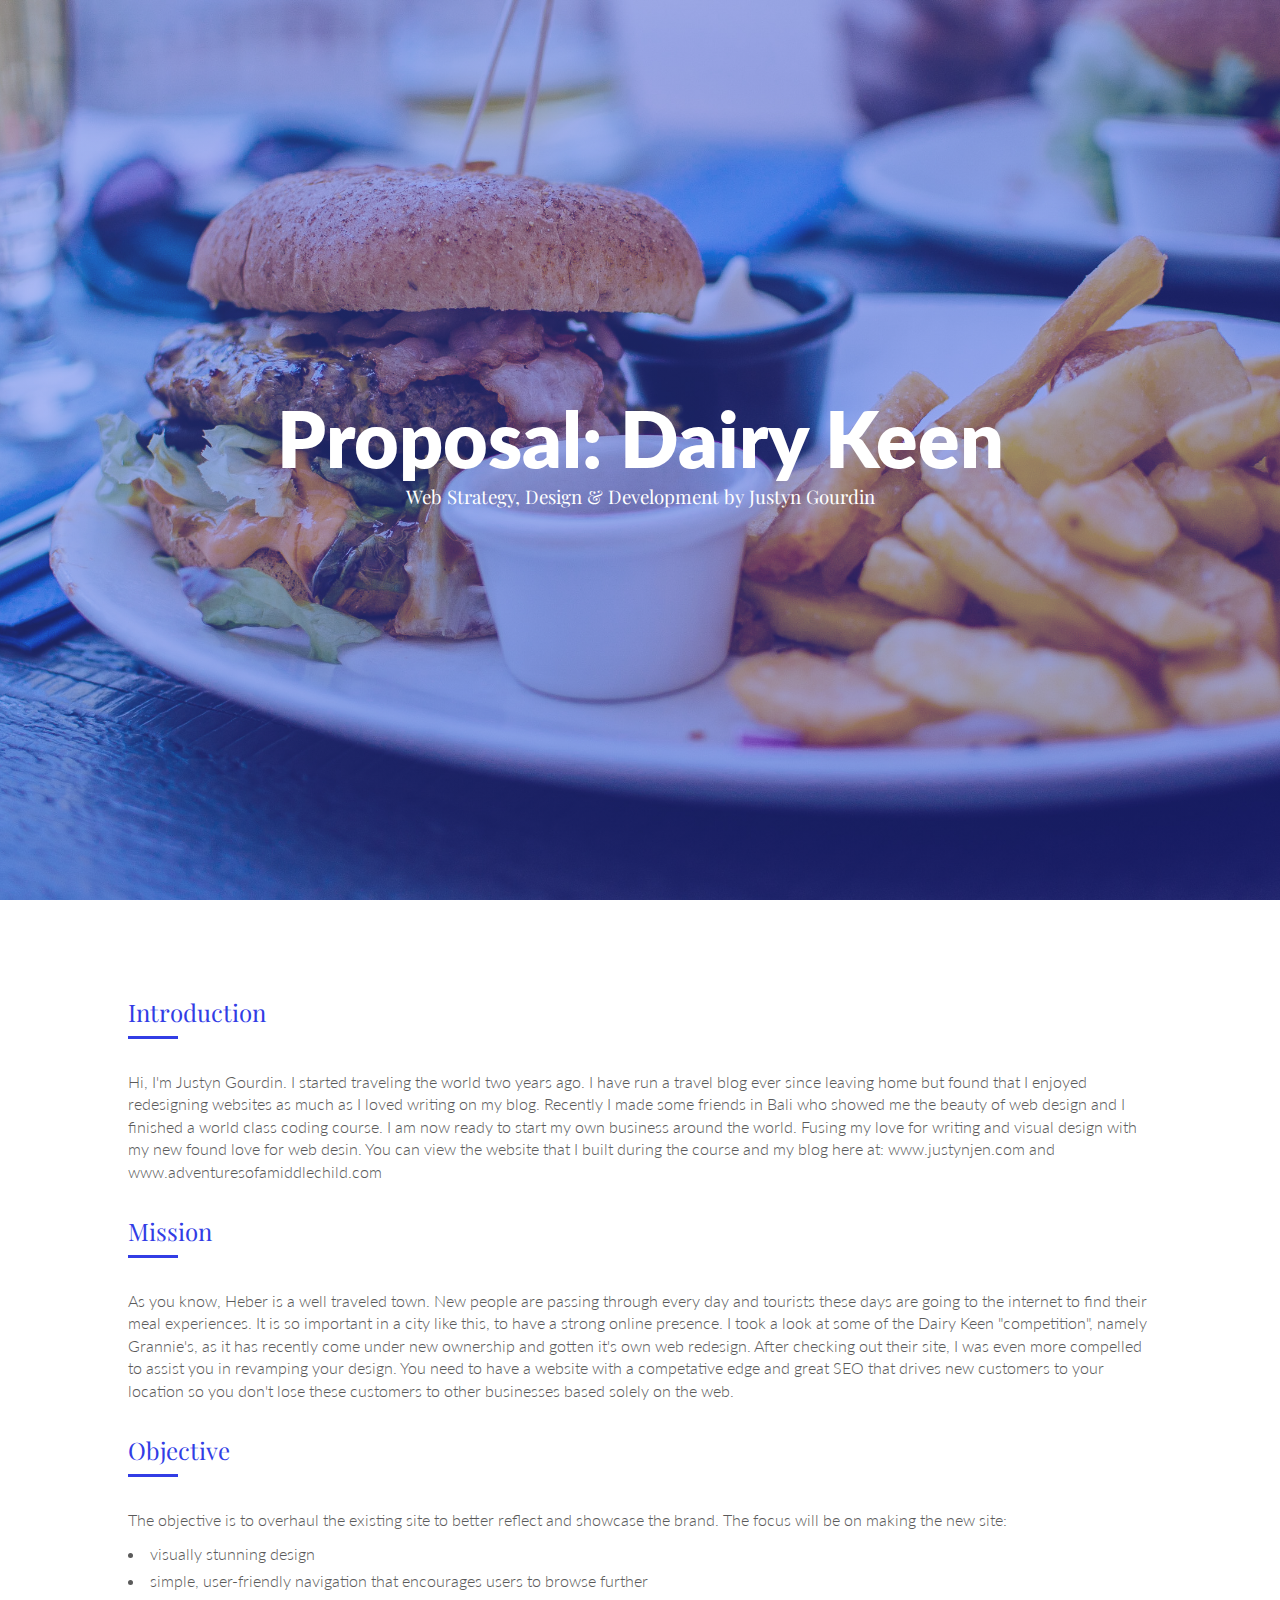
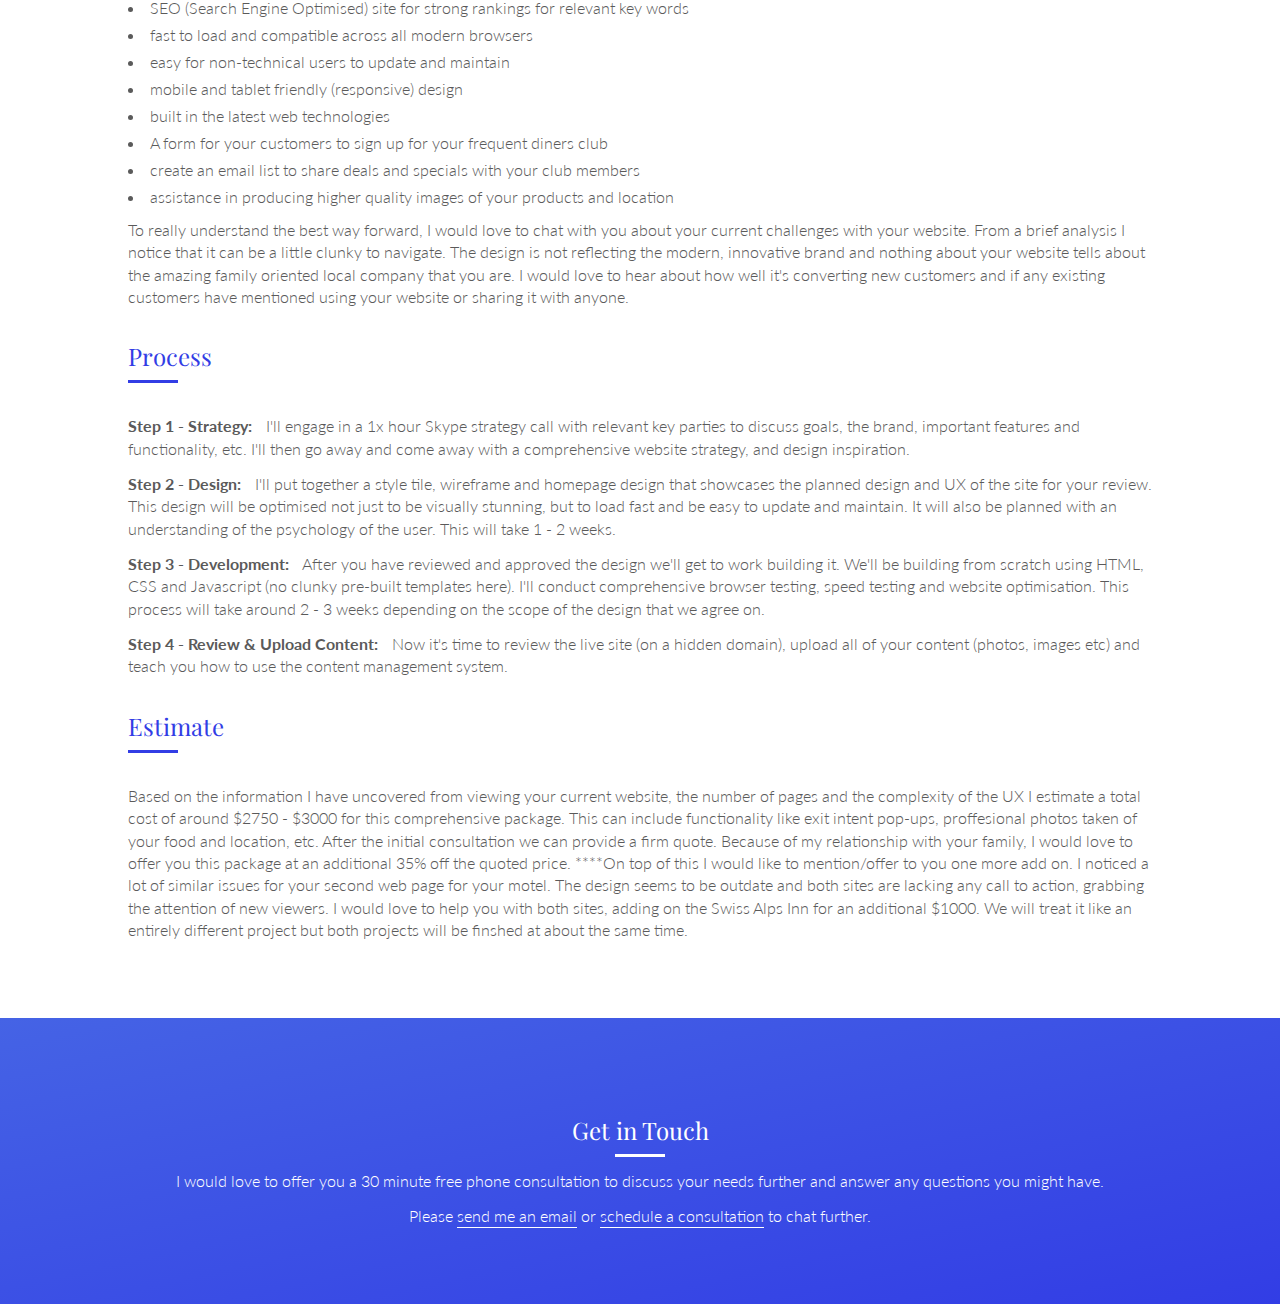
<file: dairykeen/index.html>
<!DOCTYPE html>
<html>
<head>
  <title> Dairy Keen Proposal | Justyn Gourdin Designs </title>

  <link href="https://fonts.googleapis.com/css?family=Playfair+Display:400,700|Lato:300,400,600" rel="stylesheet">
  <link href="styles/styles.css" rel="stylesheet" />

</head>
<body>

  <section class="banner">
    <div class="front">
       <h1> Proposal: Dairy Keen </h1>
       <h3> Web Strategy, Design & Development by Justyn Gourdin </h2>
    </div>
  </section>

  <section>
  <!--- - - - - - - - - -->
  <h2>Introduction</h2>
  <hr />
  <p> Hi, I'm Justyn Gourdin. I started traveling the world two years ago. I have run a travel blog ever since leaving home but found that I enjoyed redesigning websites as much as I loved writing on my blog. Recently I made some friends in Bali who showed me the beauty of web design and I finished a world class coding course. I am now ready to start my own business around the world. Fusing my love for writing and visual design with my new found love for web desin. You can view the website that I built during the course and my blog here at: www.justynjen.com and www.adventuresofamiddlechild.com </p>

  <!--- - - - - - - - - -->
  <h2> Mission </h2>
  <hr />

  <p> As you know, Heber is a well traveled town. New people are passing through every day and tourists these days are going to the internet to find their meal experiences. It is so important in a city like this, to have a strong online presence. I took a look at some of the Dairy Keen "competition", namely Grannie's, as it has recently come under new ownership and gotten it's own web redesign. After checking out their site, I was even more compelled to assist you in revamping your design. You need to have a website with a competative edge and great SEO that drives new customers to your location so you don't lose these customers to other businesses based solely on the web. </p>

  <h2> Objective </h2>
  <hr />
  <p> The objective is to overhaul the existing site to better reflect and showcase the brand. The focus will be on making the new site: </p>
  <ul>
     <li> visually stunning design </li>
     <li> simple, user-friendly navigation that encourages users to browse further </li>
     <li> SEO (Search Engine Optimised) site for strong rankings for relevant key words</li>
     <li> fast to load and compatible across all modern browsers</li>
     <li> easy for non-technical users to update and maintain </li>
     <li> mobile and tablet friendly (responsive) design </li>
     <li> built in the latest web technologies</li>
     <li> A form for your customers to sign up for your frequent diners club</li>
     <li> create an email list to share deals and specials with your club members</li>
     <li> assistance in producing higher quality images of your products and location </li>
  </ul>

  <p> To really understand the best way forward, I would love to chat with you about your current challenges with your website. From a brief analysis I notice that it can be a little clunky to navigate. The design is not reflecting the modern, innovative brand and nothing about your website tells about the amazing family oriented local company that you are. I would love to hear about how well it's converting new customers and if any existing customers have mentioned using your website or sharing it with anyone. </p>

  <!--- - - - - - - - - -->
  <h2> Process </h2>
  <hr />
  <p> <span>Step 1 - Strategy:</span> I'll engage in a 1x hour Skype strategy call with relevant key parties to discuss goals, the brand, important features and functionality, etc. I'll then go away and come away with a comprehensive website strategy, and design inspiration. </p>

  <p> <span>Step 2 - Design:</span> I'll put together a style tile, wireframe and homepage design that showcases the planned design and UX of the site for your review. This design will be optimised not just to be visually stunning, but to load fast and be easy to update and maintain. It will also be planned with an understanding of the psychology of the user. This will take 1 - 2 weeks. </p>

  <p> <span>Step 3 - Development:</span> After you have reviewed and approved the design we'll get to work building it. We'll be building from scratch using HTML, CSS and Javascript (no clunky pre-built templates here). I'll conduct comprehensive browser testing, speed testing and website optimisation. This process will take around 2 - 3 weeks depending on the scope of the design that we agree on.  </p>

  <p> <span>Step 4 - Review & Upload Content:</span> Now it's time to review the live site (on a hidden domain), upload all of your content (photos, images etc) and teach you how to use the content management system.  </p>

  <!--- - - - - - - - - -->
  <h2> Estimate </h2>
  <hr />
  <p>
    Based on the information I have uncovered from viewing your current website, the number of pages and the complexity of the UX I estimate a total cost of around $2750 - $3000 for this comprehensive package. This can include functionality like exit intent pop-ups, proffesional photos taken of your food and location, etc. After the initial consultation we can provide a firm quote. Because of my relationship with your family, I would love to offer you this package at an additional 35% off the quoted price.
    ****On top of this I would like to mention/offer to you one more add on. I noticed a lot of similar issues for your second web page for your motel. The design seems to be outdate and both sites are lacking any call to action, grabbing the attention of new viewers. I would love to help you with both sites, adding on the Swiss Alps Inn for an additional $1000. We will treat it like an entirely different project but both projects will be finshed at about the same time.
  </p>
  </section>
  <section class="featured">
      <h2> Get in Touch </h2>
      <hr />
      <p> I would love to offer you a 30 minute free phone consultation to discuss your needs further and answer any questions you might have. </p>
      <p> Please <a href="mailto:justyngourdin@gmail.com" target="_blank"> send me an email</a> or <a href="http://www.calendly.com/justyngourdin" target="_blank"> schedule a consultation</a> to chat further.</p>

  </section>


</body>
</html>
</file>
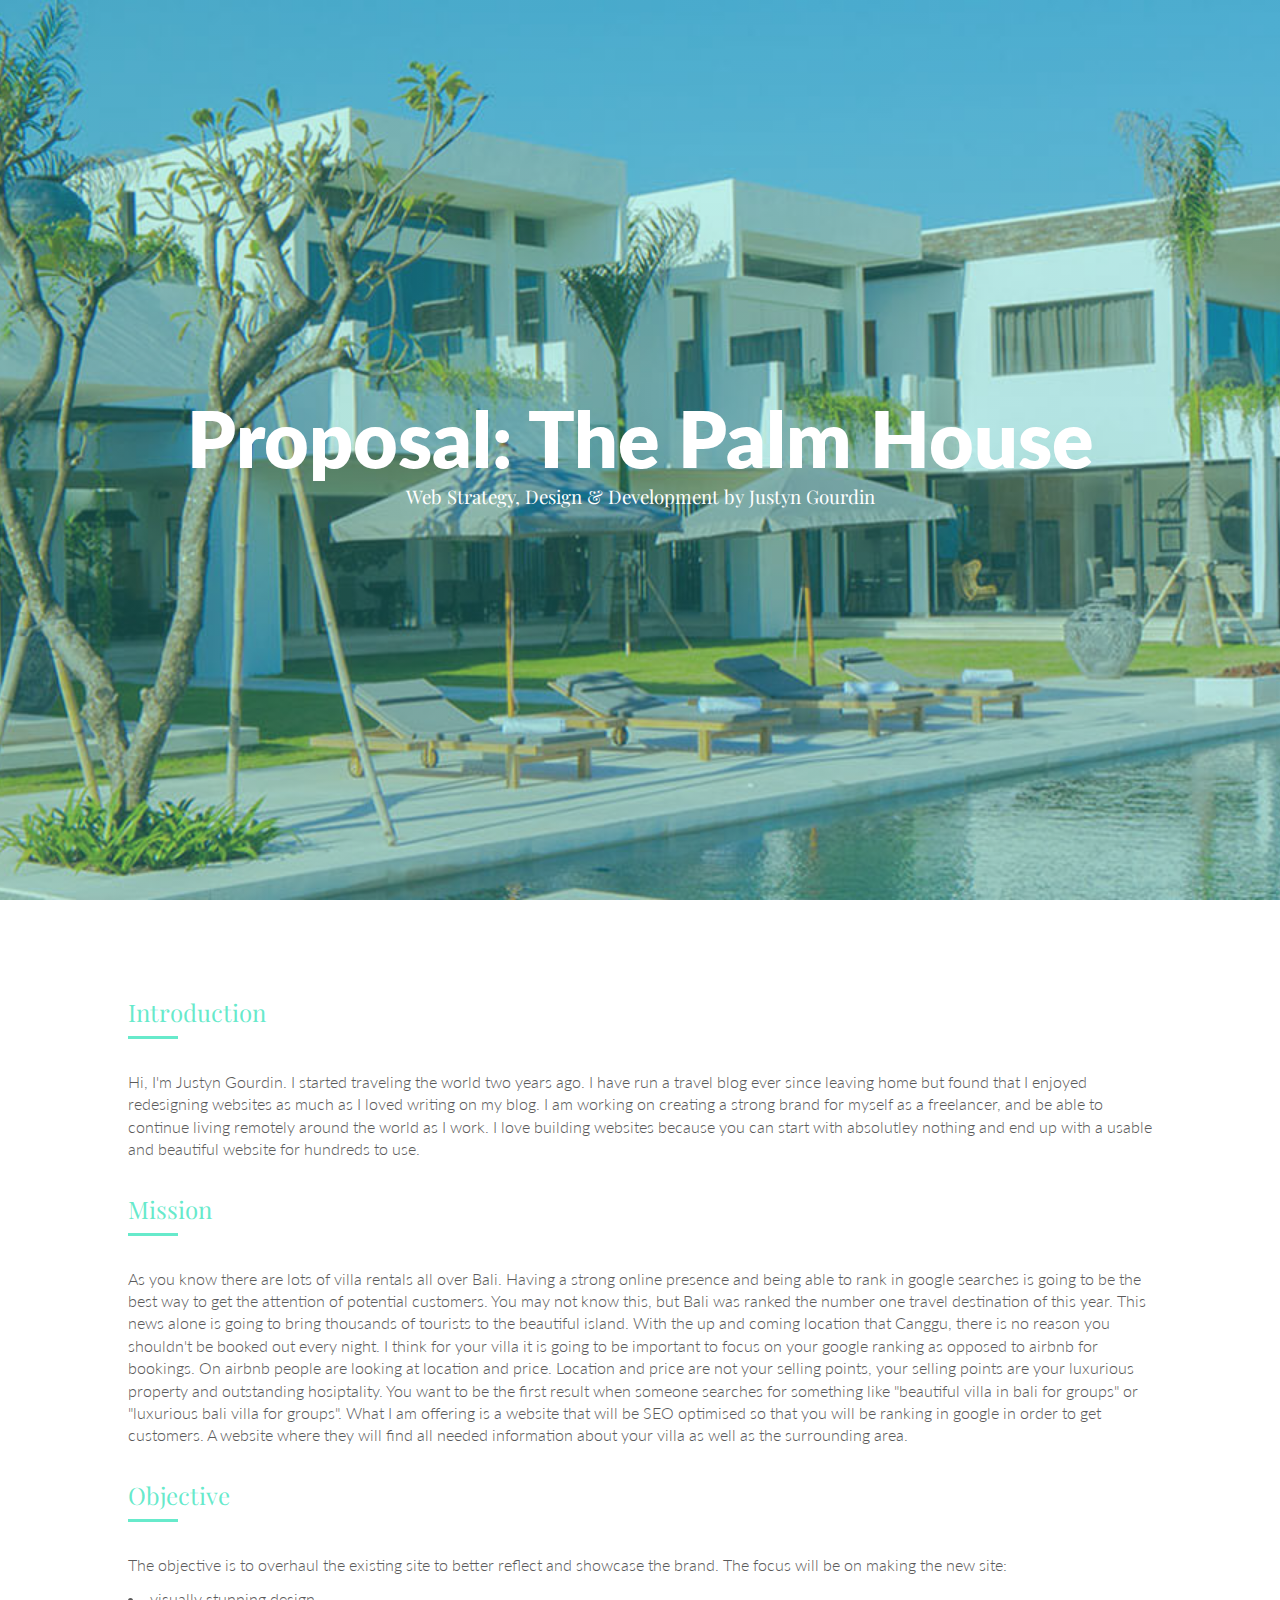
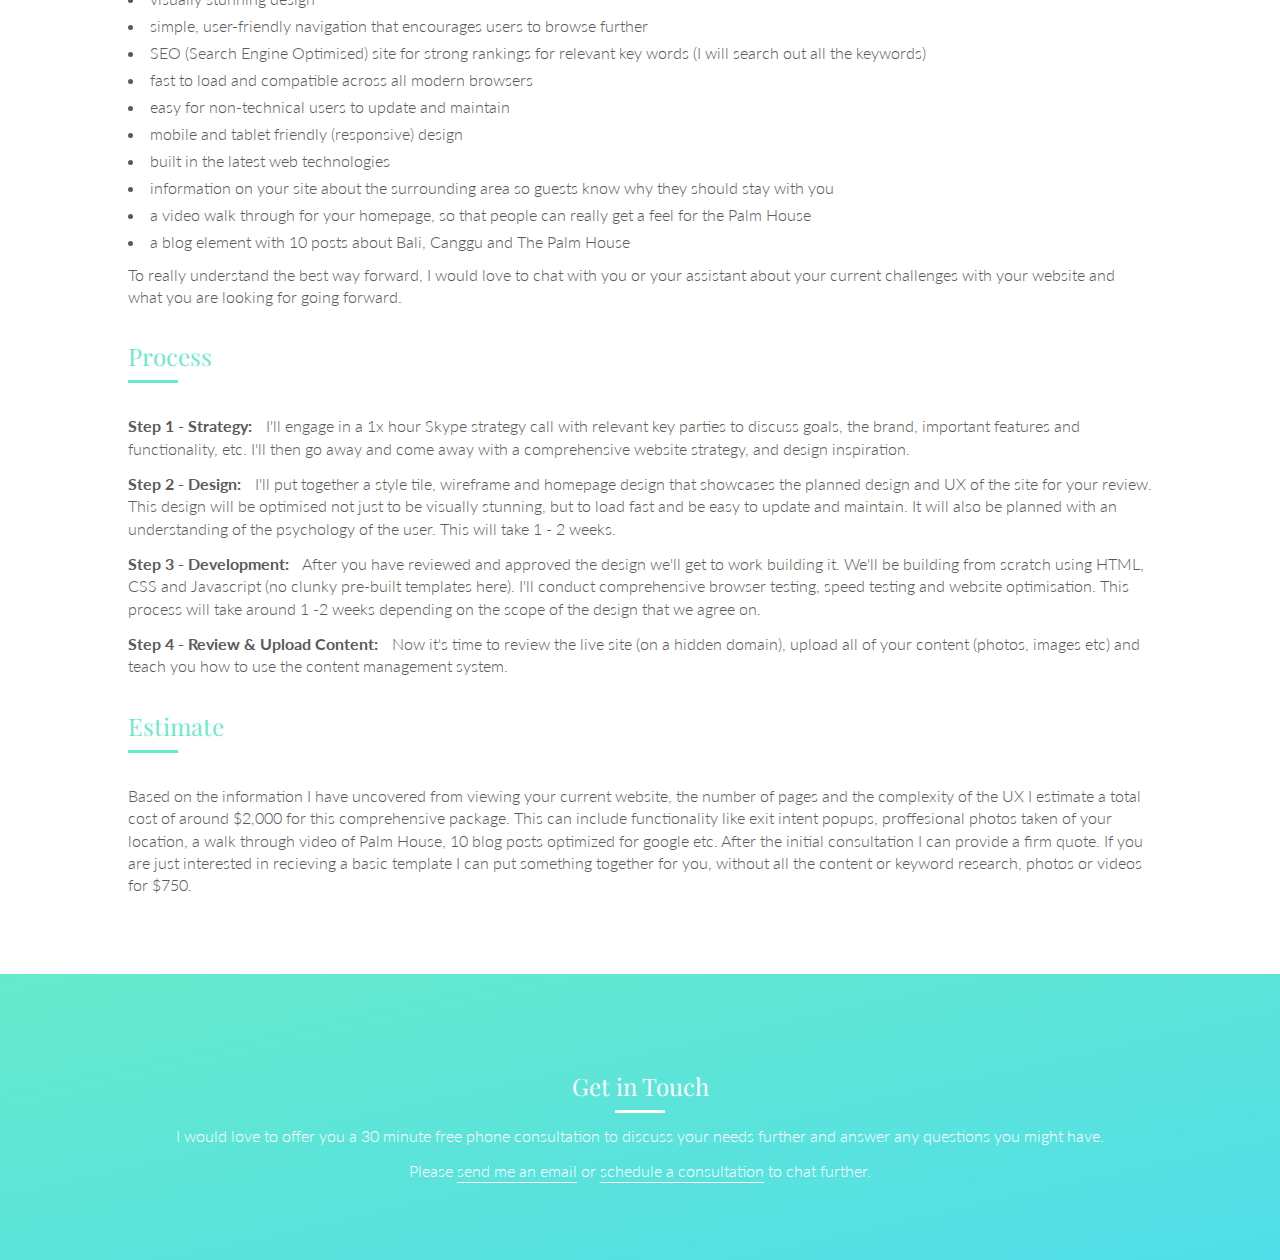
<file: palmhouse/index.html>
<!DOCTYPE html>
<html>
<head>
  <title> The Palm House Proposal | Justyn Gourdin </title>

  <link href="https://fonts.googleapis.com/css?family=Playfair+Display:400,700|Lato:300,400,600" rel="stylesheet">
  <link href="styles/styles.css" rel="stylesheet" />

</head>
<body>

  <section class="banner">
    <div class="front">
       <h1> Proposal: The Palm House </h1>
       <h3> Web Strategy, Design & Development by Justyn Gourdin </h2>
    </div>
  </section>

  <section>
  <!--- - - - - - - - - -->
  <h2>Introduction</h2>
  <hr />
  <p> Hi, I'm Justyn Gourdin. I started traveling the world two years ago. I have run a travel blog ever since leaving home but found that I enjoyed redesigning websites as much as I loved writing on my blog. I am working on creating a strong brand for myself as a freelancer, and be able to continue living remotely around the world as I work. I love building websites because you can start with absolutley nothing and end up with a usable and beautiful website for hundreds to use. </p>

  <!--- - - - - - - - - -->
  <h2> Mission </h2>
  <hr />

  <p> As you know there are lots of villa rentals all over Bali. Having a strong online presence and being able to rank in google searches is going to be the best way to get the attention of potential customers. You may not know this, but Bali was ranked the number one travel destination of this year. This news alone is going to bring thousands of tourists to the beautiful island. With the up and coming location that Canggu, there is no reason you shouldn't be booked out every night. I think for your villa it is going to be important to focus on your google ranking as opposed to airbnb for bookings. On airbnb people are looking at location and price. Location and price are not your selling points, your selling points are your luxurious property and outstanding hosiptality. You want to be the first result when someone searches for something like "beautiful villa in bali for groups" or "luxurious bali villa for groups". What I am offering is a website that will be SEO optimised so that you will be ranking in google in order to get customers. A website where they will find all needed information about your villa as well as the surrounding area. </p>

  <h2> Objective </h2>
  <hr />
  <p> The objective is to overhaul the existing site to better reflect and showcase the brand. The focus will be on making the new site: </p>
  <ul>
     <li> visually stunning design </li>
     <li> simple, user-friendly navigation that encourages users to browse further </li>
     <li> SEO (Search Engine Optimised) site for strong rankings for relevant key words (I will search out all the keywords) </li>
     <li> fast to load and compatible across all modern browsers</li>
     <li> easy for non-technical users to update and maintain </li>
     <li> mobile and tablet friendly (responsive) design </li>
     <li> built in the latest web technologies</li>
     <li> information on your site about the surrounding area so guests know why they should stay with you </li>
     <li> a video walk through for your homepage, so that people can really get a feel for the Palm House </li>
     <li> a blog element with 10 posts about Bali, Canggu and The Palm House </li>
  </ul>

  <p> To really understand the best way forward, I would love to chat with you or your assistant about your current challenges with your website and what you are looking for going forward. </p>

  <!--- - - - - - - - - -->
  <h2> Process </h2>
  <hr />
  <p> <span>Step 1 - Strategy:</span> I'll engage in a 1x hour Skype strategy call with relevant key parties to discuss goals, the brand, important features and functionality, etc. I'll then go away and come away with a comprehensive website strategy, and design inspiration. </p>

  <p> <span>Step 2 - Design:</span> I'll put together a style tile, wireframe and homepage design that showcases the planned design and UX of the site for your review. This design will be optimised not just to be visually stunning, but to load fast and be easy to update and maintain. It will also be planned with an understanding of the psychology of the user. This will take 1 - 2 weeks. </p>

  <p> <span>Step 3 - Development:</span> After you have reviewed and approved the design we'll get to work building it. We'll be building from scratch using HTML, CSS and Javascript (no clunky pre-built templates here). I'll conduct comprehensive browser testing, speed testing and website optimisation. This process will take around 1 -2 weeks depending on the scope of the design that we agree on.  </p>

  <p> <span>Step 4 - Review & Upload Content:</span> Now it's time to review the live site (on a hidden domain), upload all of your content (photos, images etc) and teach you how to use the content management system.  </p>

  <!--- - - - - - - - - -->
  <h2> Estimate </h2>
  <hr />
  <p>
    Based on the information I have uncovered from viewing your current website, the number of pages and the complexity of the UX I estimate a total cost of around $2,000 for this comprehensive package. This can include functionality like exit intent popups, proffesional photos taken of your location, a walk through video of Palm House, 10 blog posts optimized for google etc. After the initial consultation I can provide a firm quote. If you are just interested in recieving a basic template I can put something together for you, without all the content or keyword research, photos or videos for $750.  
  </p>
  </section>
  <section class="featured">
      <h2> Get in Touch </h2>
      <hr />
      <p> I would love to offer you a 30 minute free phone consultation to discuss your needs further and answer any questions you might have. </p>
      <p> Please <a href="mailto:justyngourdin@gmail.com" target="_blank"> send me an email</a> or <a href="http://www.calendly.com/justyngourdin" target="_blank"> schedule a consultation</a> to chat further.</p>

  </section>


</body>
</html>
</file>
<file: dairykeen/styles/styles.css>
* {
  box-sizing: border-box;
  margin:0;
  padding:0;
}

body {
  font-family: 'Lato', sans-serif;
  color: rgb(90,90,90);
}

.front {
  z-index: 100;
}

h1 {
  font-size: 6vw;
  font-weight: 800;
}

h2 {
  color: #323de5;
  font-family: 'Playfair Display', serif;
  font-weight: normal;
  margin-top: 2rem;
  margin-bottom: 0.5rem;
}

h3 {
  font-weight: normal;
    font-family: 'Playfair Display', serif;
}

a {
  color: #323de5;
  padding-bottom: 2px;
  border-bottom: 1px solid #323de5;
  text-decoration: none;
  position: relative;
  top:0;
  transition: 0.3s;
}

a:hover {
  color: rgb(120,120,120);
  border-color: rgb(120,120,120);
  top:2px;
  position: relative;
}

p {
  line-height: 1.4;
  margin: 0.8rem 0;
  font-weight: 300;
}

p span {
  font-weight: bold;
  padding-right: 10px;
}


ul {
  list-style: inside;
}

li {
    margin: 0.5rem 0;
    font-weight: 300;
}

hr {
  border: none;
  border-bottom: 3px solid #323de5;
  width: 50px;
  margin:0;
  margin-bottom: 2rem;
}

section {
  padding: 5% 10%;
}

.banner {
  padding: 5%;
  display: flex;
  align-items: center;
  justify-content: center;
  background-image: url("../images/food.jpeg");
  background-attachment: fixed;
  -webkit-filter: greyscale;
  background-color: teal;
  background-size: cover;
  background-position: center;
  color: white;
  position: relative;
  min-height: 100vh;
  text-align: center;
}

.banner::before {
  content: '';
  position: absolute;
  top: 0;
  right: 0;
  bottom: 0;
  left: 0;
  background-image: linear-gradient(to bottom right,rgba(69, 99, 229, 0.70),rgba(50, 61, 229, 0.69));
  opacity: .6;
}

.featured {
  background-image: linear-gradient(to bottom right,#4563e5,#323de5);
  color: white;
  text-align: center;
}

.featured a,
.featured h2 {
  color: white;
  border-color: white;
}

.featured hr {
  margin: auto;
  border-color: white;
}
</file>
<file: palmhouse/styles/styles.css>
* {
  box-sizing: border-box;
  margin:0;
  padding:0;
}

body {
  font-family: 'Lato', sans-serif;
  color: rgb(90,90,90);
}

.front {
  z-index: 100;
}

h1 {
  font-size: 6vw;
  font-weight: 800;
}

h2 {
  color: rgba(69, 229, 192, 0.82);
  font-family: 'Playfair Display', serif;
  font-weight: normal;
  margin-top: 2rem;
  margin-bottom: 0.5rem;
}

h3 {
  font-weight: normal;
    font-family: 'Playfair Display', serif;
}

a {
  color: #323de5;
  padding-bottom: 2px;
  border-bottom: 1px solid #323de5;
  text-decoration: none;
  position: relative;
  top:0;
  transition: 0.3s;
}

a:hover {
  color: rgb(120,120,120);
  border-color: rgb(120,120,120);
  top:2px;
  position: relative;
}

p {
  line-height: 1.4;
  margin: 0.8rem 0;
  font-weight: 300;
}

p span {
  font-weight: bold;
  padding-right: 10px;
}


ul {
  list-style: inside;
}

li {
    margin: 0.5rem 0;
    font-weight: 300;
}

hr {
  border: none;
  border-bottom: 3px solid rgba(69, 229, 192, 0.82);
  width: 50px;
  margin:0;
  margin-bottom: 2rem;
}

section {
  padding: 5% 10%;
}

.banner {
  padding: 5%;
  display: flex;
  align-items: center;
  justify-content: center;
  background-image: url("../images/palmHouse.jpg");
  background-attachment: fixed;
  -webkit-filter: greyscale;
  background-color: teal;
  background-size: cover;
  background-position: center;
  color: white;
  position: relative;
  min-height: 100vh;
  text-align: center;
}

.banner::before {
  content: '';
  position: absolute;
  top: 0;
  right: 0;
  bottom: 0;
  left: 0;
  background-image: linear-gradient(to bottom right,rgba(69, 229, 192, 0.50),rgba(50, 216, 229, 0.50));
  opacity: .6;
}

.featured {
  background-image: linear-gradient(to bottom right,rgba(69, 229, 192, 0.82),rgba(50, 216, 229, 0.85));
  color: white;
  text-align: center;
}

.featured a,
.featured h2 {
  color: white;
  border-color: white;
}

.featured hr {
  margin: auto;
  border-color: white;
}
</file>
